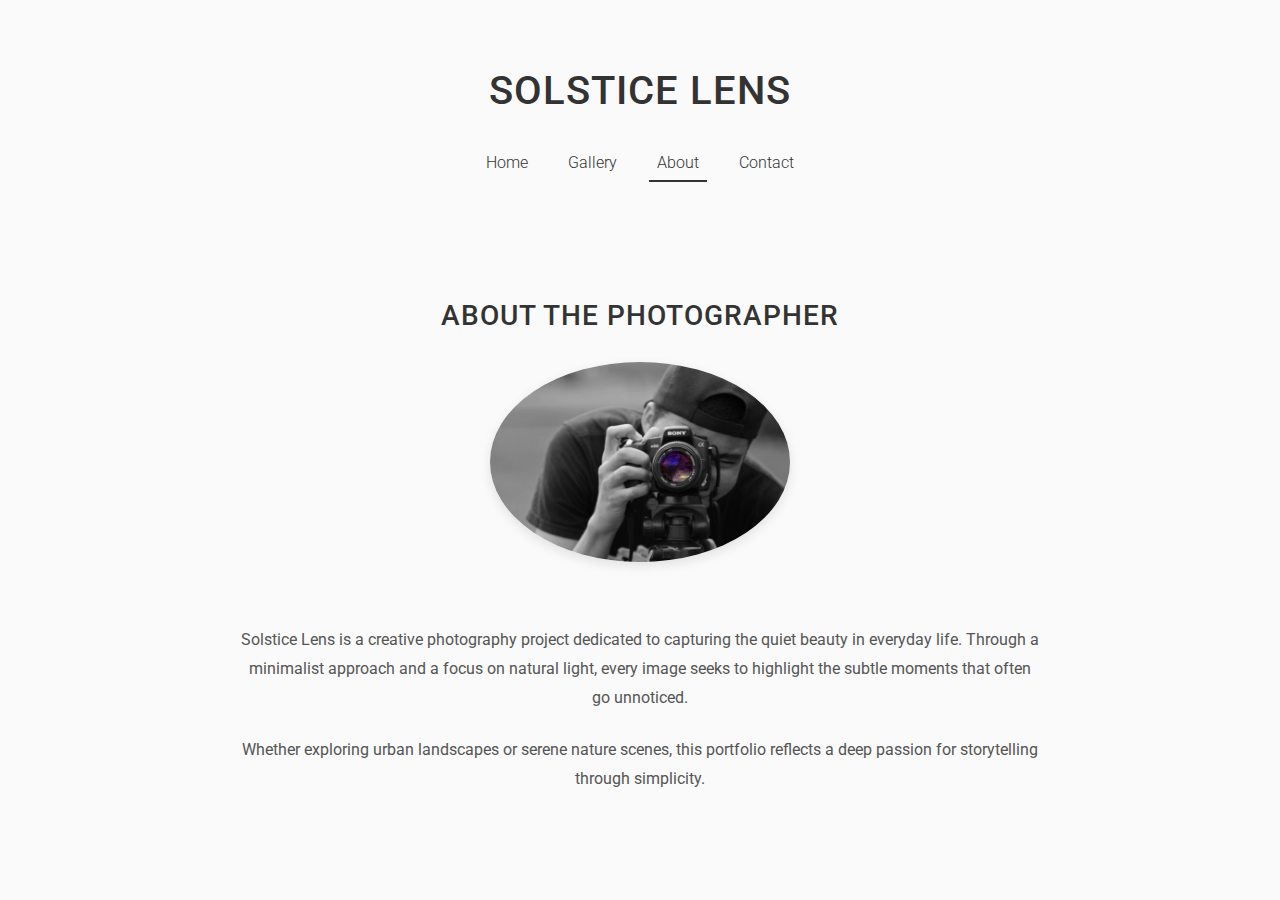
<file: about.html>
<!DOCTYPE html>
<html lang="en">
<head>
  <meta charset="UTF-8">
  <meta name="viewport" content="width=device-width, initial-scale=1.0">
  <title>About | Solstice Lens</title>
  <link rel="stylesheet" href="css/style.css">
  <link href="https://fonts.googleapis.com/css2?family=Roboto:wght@300;500&display=swap" rel="stylesheet">
</head>
<body>

  <!-- Site Header -->
  <header class="site-header">
    <h1>Solstice Lens</h1>
    <nav class="site-nav">
      <ul>
        <li><a href="index.html">Home</a></li>
        <li><a href="gallery.html">Gallery</a></li>
        <li><a href="about.html" class="active">About</a></li>
        <li><a href="contact.html">Contact</a></li>
      </ul>
    </nav>
  </header>

  <!-- About Section -->
  <section class="about-section">
    <h2>About The Photographer</h2>
    <img src="images/artist1.jpg" alt="Photographer Portrait" class="about-image">
    <p>Solstice Lens is a creative photography project dedicated to capturing the quiet beauty in everyday life. Through a minimalist approach and a focus on natural light, every image seeks to highlight the subtle moments that often go unnoticed.</p>
    <p>Whether exploring urban landscapes or serene nature scenes, this portfolio reflects a deep passion for storytelling through simplicity.</p>
  </section>

</body>
</html>
</file>
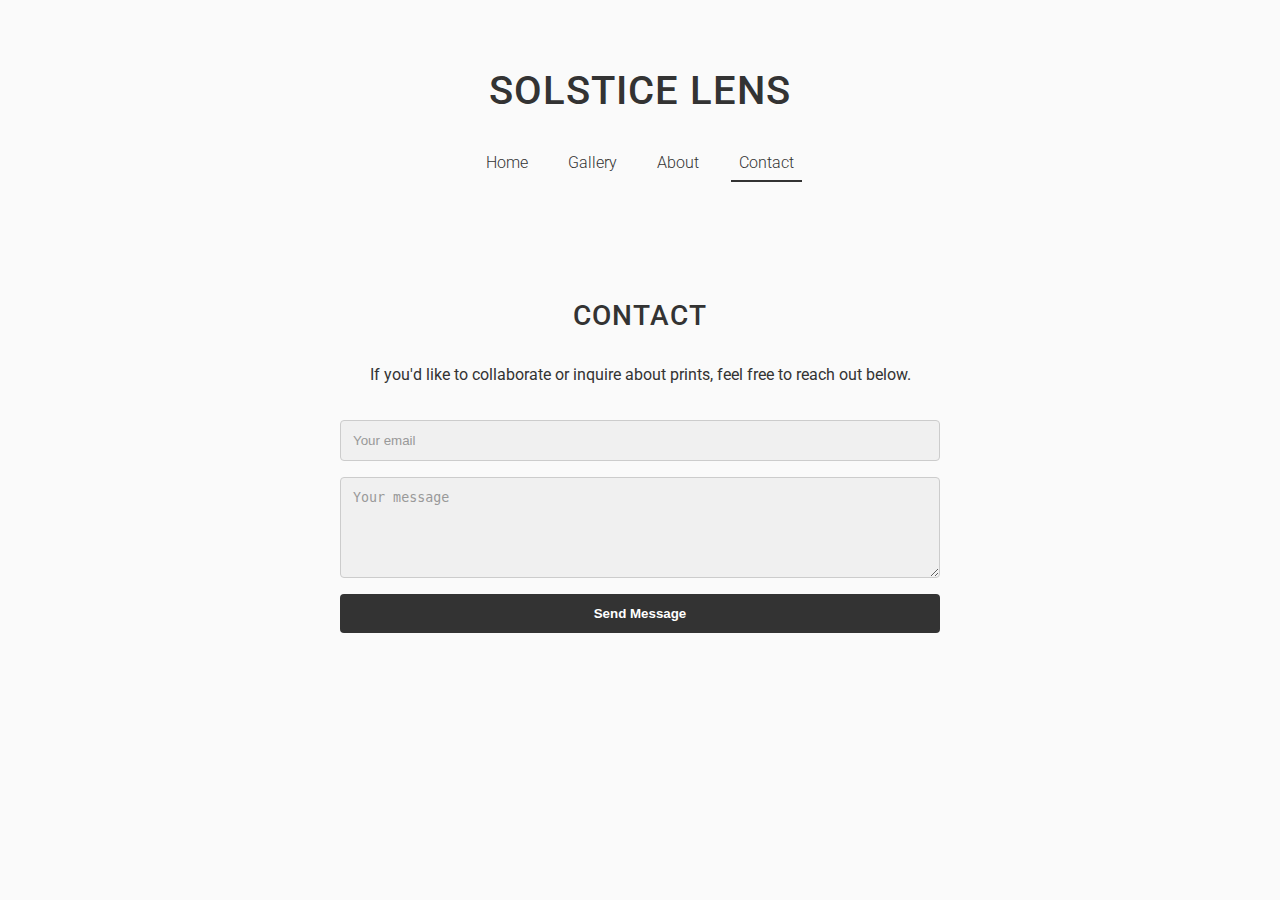
<file: contact.html>
<!DOCTYPE html>
<html lang="en">
<head>
  <meta charset="UTF-8">
  <meta name="viewport" content="width=device-width, initial-scale=1.0">
  <title>Contact | Solstice Lens</title>
  <link rel="stylesheet" href="css/style.css">
  <link href="https://fonts.googleapis.com/css2?family=Roboto:wght@300;500&display=swap" rel="stylesheet">
</head>
<body>

  <!-- Site Header -->
  <header class="site-header">
    <h1>Solstice Lens</h1>
    <nav class="site-nav">
      <ul>
        <li><a href="index.html">Home</a></li>
        <li><a href="gallery.html">Gallery</a></li>
        <li><a href="about.html">About</a></li>
        <li><a href="contact.html" class="active">Contact</a></li>
      </ul>
    </nav>
  </header>

  <!-- Contact Section -->
  <section class="contact-section">
    <h2>Contact</h2>
    <p>If you'd like to collaborate or inquire about prints, feel free to reach out below.</p>

    <!-- Contact Form (Demo) -->
    <form id="contact-form">
      <input type="email" name="email" placeholder="Your email" required>
      <textarea name="message" placeholder="Your message" rows="5" required></textarea>
      <button type="submit" class="btn">Send Message</button>
    </form>

    <!-- Confirmation Message (Shown After Submit) -->
    <div class="confirmation-message" style="display: none;">
      <p>Thank you for your message! This is a demo site, but your submission was successful.</p>
    </div>
  </section>

  <script src="js/main.js" defer></script>

</body>
</html>
</file>
<file: css/style.css>
/* Base Styles */
body {
  font-family: 'Roboto', sans-serif;
  background-color: #fafafa;
  color: #333;
  margin: 0;
  padding: 0;
  line-height: 1.6;
}

h1, h2 {
  font-weight: 500;
  text-transform: uppercase;
  letter-spacing: 1px;
}

h1 {
  font-size: 2.5rem;
}

h2 {
  font-size: 1.75rem;
}

a {
  color: #333;
  text-decoration: none;
}

ul {
  list-style: none;
  padding: 0;
  margin: 0;
}

/* Header Styles */
.site-header {
  text-align: center;
  padding: 2rem 1rem;
}

.site-nav ul {
  display: flex;
  justify-content: center;
  gap: 1.5rem;
  margin-top: 1rem;
  font-weight: 300;
}

.site-nav a {
  padding: 0.5rem;
  border-bottom: 2px solid transparent;
  transition: border-color 0.3s ease;
}

.site-nav a:hover,
.site-nav a.active {
  border-color: #333;
}

/* Hero Section */
.hero-section {
  text-align: center;
  padding: 6rem 2rem;
  color: #fff;
  background-size: cover;
  background-position: center;
  transition: background-image 2s ease-in-out;
  min-height: 70vh;
  display: flex;
  flex-direction: column;
  justify-content: center;
}

.hero-section h2 {
  color: #fff;
}

.hero-section p {
  color: #f0f0f0;
}

.background-overlay {
  position: absolute;
  top: 0;
  left: 0;
  width: 100%;
  height: 100%;
  background-size: cover;
  background-position: center;
  z-index: -1;
  opacity: 0;
  transition: opacity 2s ease-in-out;
}

.hero-section h2,
.hero-section p {
  background-color: rgba(0, 0, 0, 0.8);
  padding: 0.75rem 1.25rem;
  border-radius: 10px;
  display: inline-block;
}


/* Gallery Section */
.gallery-section {
  padding: 4rem 2rem;
  max-width: 1200px;
  margin: 0 auto;
  text-align: center;
}

.gallery-grid {
  display: grid;
  grid-template-columns: repeat(auto-fit, minmax(250px, 1fr));
  gap: 1.5rem;
}

.gallery-grid img {
  width: 100%;
  border-radius: 6px;
  box-shadow: 0 4px 12px rgba(0, 0, 0, 0.1);
  transition: transform 0.3s ease, box-shadow 0.3s ease;
}

.gallery-grid img:hover {
  transform: scale(1.03);
  box-shadow: 0 8px 16px rgba(0, 0, 0, 0.2);
}

/* About Section */
.about-section {
  padding: 4rem 2rem;
  max-width: 800px;
  margin: 0 auto;
  text-align: center;
}

.about-section p {
  color: #555;
  margin-top: 1.5rem;
  line-height: 1.8;
}

.about-image {
  width: 300px;
  height: auto;
  border-radius: 50%;
  box-shadow: 0 4px 12px rgba(0, 0, 0, 0.1);
  margin-bottom: 2rem;
}


/* Contact Section */
.contact-section {
  padding: 4rem 2rem;
  max-width: 600px;
  margin: 0 auto;
  text-align: center;
}

.contact-section form {
  display: flex;
  flex-direction: column;
  gap: 1rem;
  margin-top: 2rem;
}

.contact-section input,
.contact-section textarea {
  padding: 0.75rem;
  border: 1px solid #ccc;
  border-radius: 4px;
  background-color: #f0f0f0;
  color: #333;
}

.contact-section input::placeholder,
.contact-section textarea::placeholder {
  color: #999;
}

.btn {
  display: inline-block;
  padding: 0.75rem 1.5rem;
  background-color: #333;
  color: #fff;
  border: none;
  border-radius: 4px;
  font-weight: bold;
  transition: background-color 0.3s ease;
}

.btn:hover {
  background-color: #555;
}

/* Lightbox Styles */
.lightbox {
  position: fixed;
  top: 0;
  left: 0;
  width: 100%;
  height: 100%;
  background: rgba(0, 0, 0, 0.8);
  display: flex;
  align-items: center;
  justify-content: center;
  opacity: 0;
  visibility: hidden;
  transition: opacity 0.3s ease;
  z-index: 999;
}

.lightbox.active {
  opacity: 1;
  visibility: visible;
}

.lightbox img {
  max-width: 90%;
  max-height: 90%;
  border-radius: 6px;
  box-shadow: 0 4px 12px rgba(0, 0, 0, 0.3);
}

.close-btn {
  position: absolute;
  top: 20px;
  right: 30px;
  color: #fff;
  font-size: 2rem;
  cursor: pointer;
  z-index: 1000;
}

/* Lightbox Navigation Arrows */
.prev-btn,
.next-btn {
  position: absolute;
  top: 50%;
  transform: translateY(-50%);
  background: none;
  border: none;
  color: #fff;
  font-size: 2.5rem;
  cursor: pointer;
  padding: 0.5rem;
  z-index: 1000;
  transition: color 0.3s ease;
}

.prev-btn:hover,
.next-btn:hover {
  color: #ccc;
}

.prev-btn {
  left: 20px;
}

.next-btn {
  right: 20px;
}
</file>
